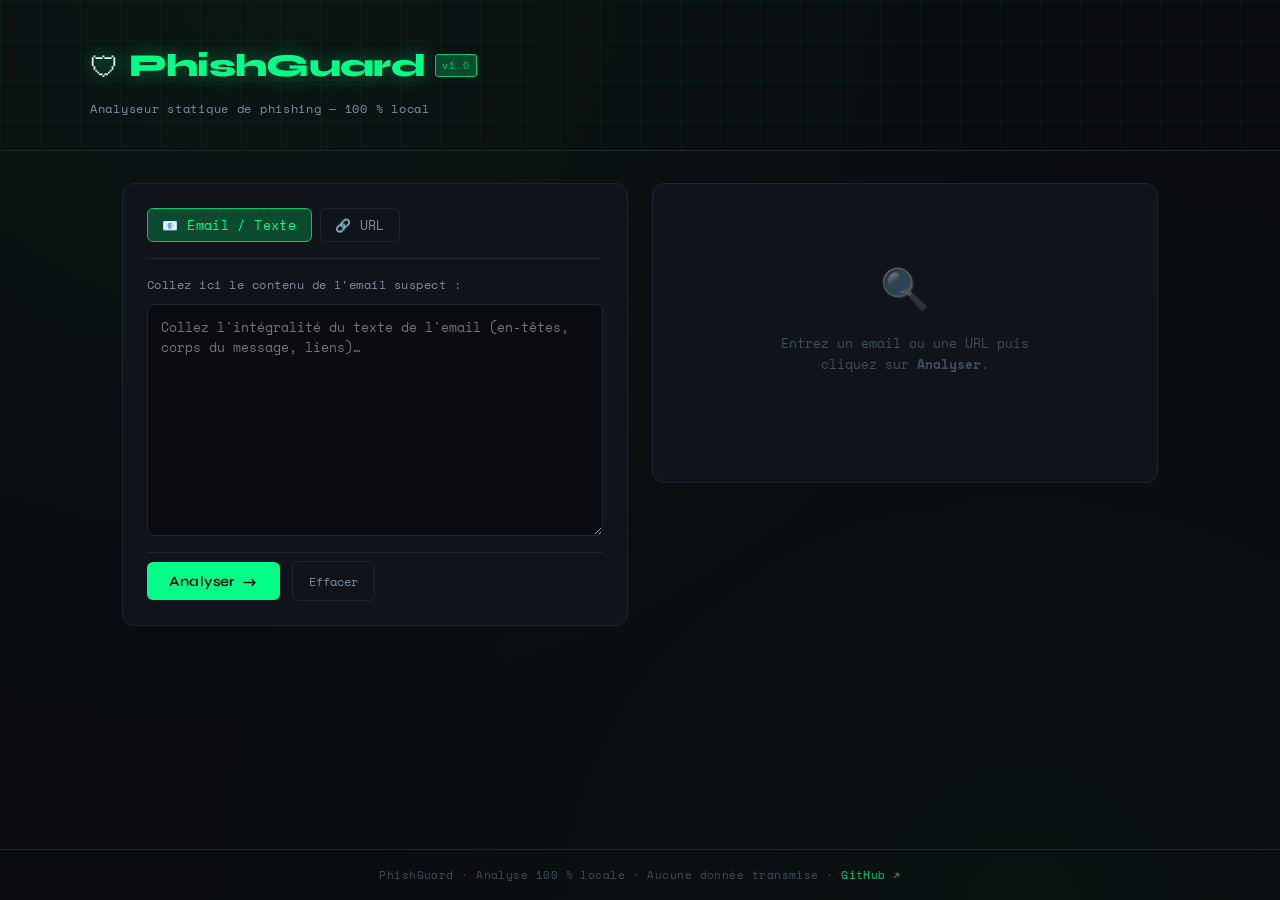
<file: index.html>
<!DOCTYPE html>
<html lang="fr">
<head>
  <meta charset="UTF-8" />
  <meta name="viewport" content="width=device-width, initial-scale=1.0" />
  <title>PhishGuard — Détecteur de Phishing</title>
  <link rel="preconnect" href="https://fonts.googleapis.com" />
  <link href="https://fonts.googleapis.com/css2?family=Space+Mono:ital,wght@0,400;0,700;1,400&family=Syne:wght@400;600;800&display=swap" rel="stylesheet" />
  <link rel="stylesheet" href="style.css" />
</head>
<body>

  <!-- ============================================================
       EN-TÊTE
  ============================================================ -->
  <header class="header">
    <div class="header-inner">
      <div class="logo">
        <span class="logo-icon">🛡</span>
        <span class="logo-text">PhishGuard</span>
        <span class="logo-version">v1.0</span>
      </div>
      <p class="header-subtitle">
        Analyseur statique de phishing — 100&nbsp;% local
      </p>
    </div>
    <div class="grid-overlay" aria-hidden="true"></div>
  </header>

  <!-- ============================================================
       CONTENU PRINCIPAL
  ============================================================ -->
  <main class="main">

    <!-- ── Panneau d'entrée ── -->
    <section class="input-panel" aria-label="Zone de saisie">

      <!-- Onglets Email / URL -->
      <div class="tabs" role="tablist" aria-label="Type d'analyse">
        <button class="tab active" data-tab="email" role="tab" aria-selected="true" aria-controls="tab-email">
          📧 Email / Texte
        </button>
        <button class="tab" data-tab="url" role="tab" aria-selected="false" aria-controls="tab-url">
          🔗 URL
        </button>
      </div>

      <!-- Onglet Email -->
      <div class="tab-content active" id="tab-email" role="tabpanel">
        <label class="input-label" for="input-email">
          Collez ici le contenu de l'email suspect&nbsp;:
        </label>
        <textarea
          id="input-email"
          class="textarea"
          placeholder="Collez l'intégralité du texte de l'email (en-têtes, corps du message, liens)…"
          rows="10"
          spellcheck="false"
        ></textarea>
      </div>

      <!-- Onglet URL -->
      <div class="tab-content" id="tab-url" role="tabpanel" hidden>
        <label class="input-label" for="input-url">
          Entrez une URL à analyser&nbsp;:
        </label>
        <input
          type="text"
          id="input-url"
          class="url-input"
          placeholder="https://exemple-suspect.com/login?redirect=paypal…"
          spellcheck="false"
          autocomplete="off"
        />
        <p class="url-hint">
          ⚠ N'ouvrez jamais l'URL dans votre navigateur avant de l'avoir analysée.
        </p>
      </div>

      <!-- Boutons d'action -->
      <div class="action-bar">
        <button id="btn-analyze" class="btn-analyze">
          <span class="btn-text">Analyser</span>
          <span class="btn-arrow">→</span>
        </button>
        <button id="btn-clear" class="btn-clear">Effacer</button>
      </div>

    </section>

    <!-- ── Panneau des résultats ── -->
    <section class="results-panel" id="results" aria-label="Résultats de l'analyse" aria-live="polite">

      <!-- État initial -->
      <div class="results-placeholder" id="results-placeholder">
        <div class="placeholder-icon">🔍</div>
        <p>Entrez un email ou une URL puis cliquez sur <strong>Analyser</strong>.</p>
      </div>

      <!-- Bloc score global -->
      <div class="score-block hidden" id="score-block">
        <div class="score-header">

          <!-- Cercle de score -->
          <div class="score-circle" id="score-circle" aria-label="Score de risque">
            <svg class="score-svg" viewBox="0 0 120 120" aria-hidden="true">
              <circle class="score-track" cx="60" cy="60" r="50"/>
              <circle class="score-arc"  cx="60" cy="60" r="50" id="score-arc"/>
            </svg>
            <div class="score-text">
              <span class="score-number" id="score-number">0</span>
              <span class="score-unit">/ 100</span>
            </div>
          </div>

          <!-- Verdict textuel -->
          <div class="score-verdict">
            <span class="verdict-emoji" id="verdict-emoji" aria-hidden="true"></span>
            <span class="verdict-text" id="verdict-text"></span>
            <span class="verdict-sub"  id="verdict-sub"></span>
          </div>

        </div>

        <!-- Barre de risque -->
        <div class="risk-bar-container" aria-hidden="true">
          <div class="risk-bar-track">
            <div class="risk-bar-fill" id="risk-bar-fill"></div>
            <div class="risk-bar-cursor" id="risk-bar-cursor"></div>
          </div>
          <div class="risk-bar-labels">
            <span>Sûr</span>
            <span>Suspect</span>
            <span>Dangereux</span>
          </div>
        </div>
      </div>

      <!-- Bloc indicateurs détectés -->
      <div class="indicators-block hidden" id="indicators-block">
        <h3 class="block-title">Indicateurs détectés</h3>
        <ul class="indicators-list" id="indicators-list"></ul>
      </div>

      <!-- Bloc analyse par catégorie -->
      <div class="categories-block hidden" id="categories-block">
        <h3 class="block-title">Analyse par catégorie</h3>
        <div class="categories-grid" id="categories-grid"></div>
      </div>

      <!-- Bloc recommandations -->
      <div class="reco-block hidden" id="reco-block">
        <h3 class="block-title">Recommandations</h3>
        <ul class="reco-list" id="reco-list"></ul>
      </div>

    </section>

  </main>

  <!-- ============================================================
       PIED DE PAGE
  ============================================================ -->
  <footer class="footer">
    <p>
      PhishGuard · Analyse 100&nbsp;% locale · Aucune donnée transmise ·
      <a href="https://github.com/votre-username/phishguard" target="_blank" rel="noopener">
        GitHub ↗
      </a>
    </p>
  </footer>

  <!-- Scripts (ordre important : detector avant ui) -->
  <script src="detector.js"></script>
  <script src="ui.js"></script>

</body>
</html>
</file>
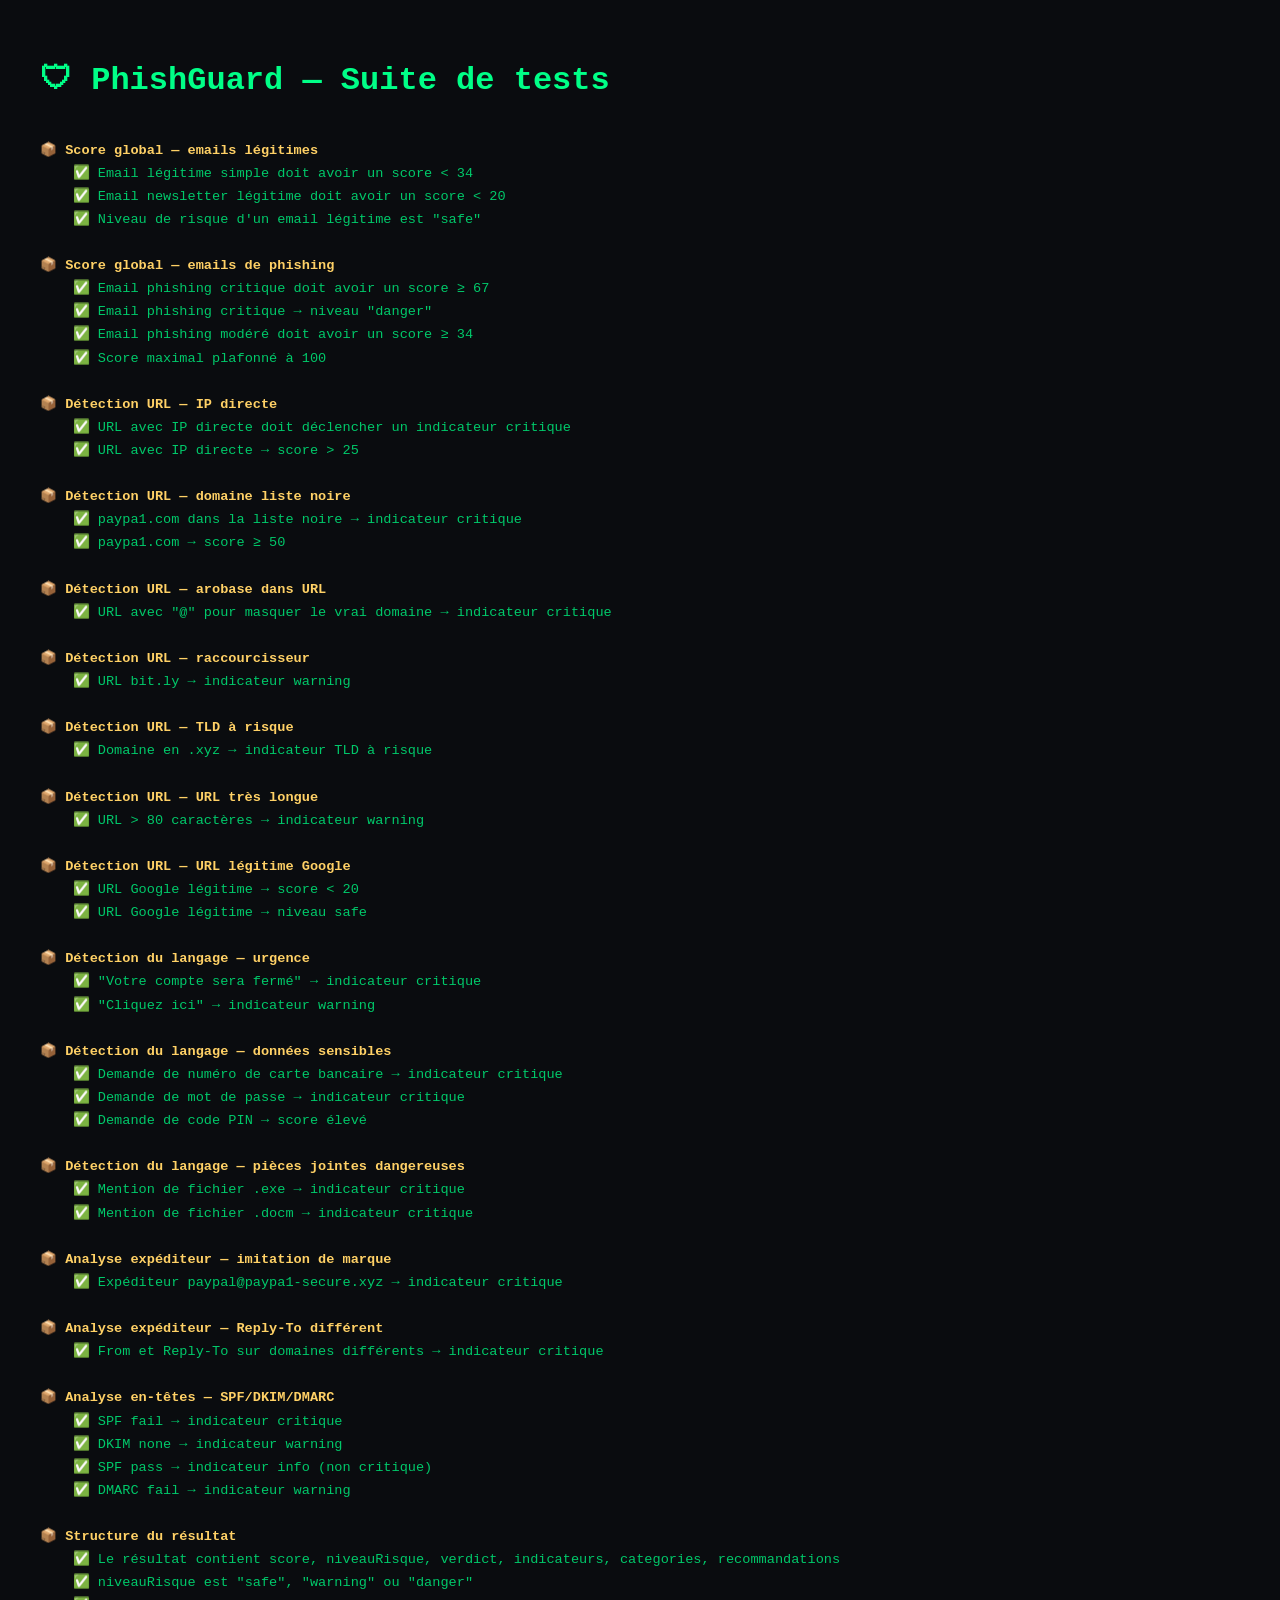
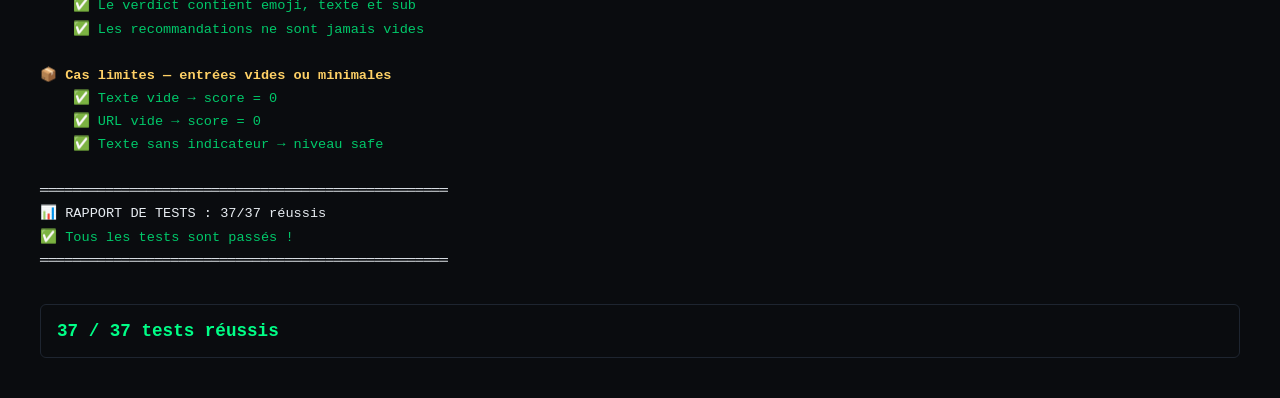
<file: tests/index.html>
<!DOCTYPE html>
<html lang="fr">
<head>
  <meta charset="UTF-8"/>
  <title>PhishGuard — Tests</title>
  <style>
    body { font-family: 'Courier New', monospace; background: #0a0c0f; color: #e8edf2; padding: 2rem; }
    h1 { color: #00ff87; margin-bottom: 1rem; }
    #log { white-space: pre-wrap; font-size: .85rem; line-height: 1.7; }
    .pass { color: #00c96a; }
    .fail { color: #ff4757; }
    .group { color: #ffd166; font-weight: bold; margin-top: 1rem; }
    #summary { margin-top: 2rem; padding: 1rem; border: 1px solid #1e2530; border-radius: 6px; }
  </style>
</head>
<body>
  <h1>🛡 PhishGuard — Suite de tests</h1>
  <div id="log"></div>
  <div id="summary"></div>

  <script src="../detector.js"></script>
  <script>
    // Redirection console → DOM
    const logEl = document.getElementById('log');
    const origLog   = console.log.bind(console);
    const origError = console.error.bind(console);
    const origGroup = console.group.bind(console);
    const origGroupEnd = console.groupEnd.bind(console);

    let indent = 0;

    console.group = (msg) => {
      origGroup(msg);
      logEl.innerHTML += `<span class="group">${msg}</span>\n`;
      indent += 2;
    };
    console.groupEnd = () => {
      origGroupEnd();
      indent -= 2;
    };
    console.log = (...args) => {
      origLog(...args);
      const str = args.join(' ');
      const cls = str.includes('✅') ? 'pass' : str.includes('❌') ? 'fail' : '';
      logEl.innerHTML += `<span class="${cls}">${' '.repeat(indent)}${str}</span>\n`;
    };
    console.error = (...args) => {
      origError(...args);
      logEl.innerHTML += `<span class="fail">${' '.repeat(indent)}${args.join(' ')}</span>\n`;
    };
  </script>
  <script src="tests.js"></script>
  <script>
    // Affichage du résumé
    const sumEl = document.getElementById('summary');
    const couleur = résultatsTests.filter(t=>t.statut==='FAIL').length === 0 ? '#00ff87' : '#ff4757';
    sumEl.innerHTML = `<span style="color:${couleur};font-size:1.1rem;font-weight:bold">
      ${résultatsTests.filter(t=>t.statut==='PASS').length} / ${résultatsTests.length} tests réussis
    </span>`;
  </script>
</body>
</html>
</file>
<file: style.css>
/* ============================================================
   PhishGuard — Feuille de style principale
   Thème : industriel-terminal, monospace, vert néon sur noir
   ============================================================ */

/* ── Variables CSS ─────────────────────────────────────────── */
:root {
  /* Couleurs principales */
  --bg-base:       #0a0c0f;
  --bg-panel:      #10141a;
  --bg-panel-alt:  #141820;
  --border:        #1e2530;
  --border-lit:    #2e3d50;

  /* Vert néon (safe) */
  --green-bright:  #00ff87;
  --green-mid:     #00c96a;
  --green-dim:     #0a4a2f;

  /* Jaune/Orange (suspect) */
  --yellow:        #ffd166;
  --orange:        #f4884a;

  /* Rouge (danger) */
  --red-bright:    #ff4757;
  --red-mid:       #cc2f3c;
  --red-dim:       #3d0a0f;

  /* Texte */
  --text-primary:  #e8edf2;
  --text-secondary:#7a8fa6;
  --text-muted:    #3d4f62;

  /* Typographie */
  --font-display:  'Syne', sans-serif;
  --font-mono:     'Space Mono', monospace;

  /* Dimensions */
  --radius:        6px;
  --radius-lg:     12px;
  --max-width:     1100px;
}

/* ── Reset ─────────────────────────────────────────────────── */
*, *::before, *::after { box-sizing: border-box; margin: 0; padding: 0; }

html { scroll-behavior: smooth; }

body {
  background: var(--bg-base);
  color: var(--text-primary);
  font-family: var(--font-mono);
  font-size: 14px;
  line-height: 1.6;
  min-height: 100vh;
  display: flex;
  flex-direction: column;
  /* Texture grain subtile */
  background-image:
    radial-gradient(ellipse at 20% 0%, rgba(0,255,135,.04) 0%, transparent 60%),
    radial-gradient(ellipse at 80% 100%, rgba(0,201,106,.03) 0%, transparent 60%);
}

/* ── En-tête ────────────────────────────────────────────────── */
.header {
  position: relative;
  padding: 2.5rem 2rem 2rem;
  border-bottom: 1px solid var(--border);
  overflow: hidden;
}

.header-inner {
  max-width: var(--max-width);
  margin: 0 auto;
  position: relative;
  z-index: 1;
}

/* Grille décorative en arrière-plan */
.grid-overlay {
  position: absolute;
  inset: 0;
  background-image:
    linear-gradient(rgba(0,255,135,.04) 1px, transparent 1px),
    linear-gradient(90deg, rgba(0,255,135,.04) 1px, transparent 1px);
  background-size: 40px 40px;
  pointer-events: none;
}

.logo {
  display: flex;
  align-items: center;
  gap: .6rem;
  margin-bottom: .5rem;
}

.logo-icon {
  font-size: 1.8rem;
  filter: drop-shadow(0 0 8px var(--green-bright));
}

.logo-text {
  font-family: var(--font-display);
  font-weight: 800;
  font-size: 2rem;
  letter-spacing: -.02em;
  color: var(--green-bright);
  text-shadow: 0 0 20px rgba(0,255,135,.4);
}

.logo-version {
  font-size: .65rem;
  background: var(--green-dim);
  color: var(--green-mid);
  border: 1px solid var(--green-mid);
  border-radius: 3px;
  padding: 2px 6px;
  align-self: center;
  letter-spacing: .1em;
}

.header-subtitle {
  color: var(--text-secondary);
  font-size: .75rem;
  letter-spacing: .06em;
}

/* ── Zone principale ────────────────────────────────────────── */
.main {
  flex: 1;
  max-width: var(--max-width);
  width: 100%;
  margin: 0 auto;
  padding: 2rem;
  display: grid;
  grid-template-columns: 1fr 1fr;
  gap: 1.5rem;
  align-items: start;
}

@media (max-width: 768px) {
  .main { grid-template-columns: 1fr; padding: 1rem; }
}

/* ── Panneau d'entrée ───────────────────────────────────────── */
.input-panel {
  background: var(--bg-panel);
  border: 1px solid var(--border);
  border-radius: var(--radius-lg);
  padding: 1.5rem;
  display: flex;
  flex-direction: column;
  gap: 1rem;
}

/* Onglets */
.tabs {
  display: flex;
  gap: .5rem;
  border-bottom: 1px solid var(--border);
  padding-bottom: 1rem;
}

.tab {
  background: transparent;
  border: 1px solid var(--border);
  border-radius: var(--radius);
  color: var(--text-secondary);
  cursor: pointer;
  font-family: var(--font-mono);
  font-size: .8rem;
  padding: .4rem .9rem;
  transition: all .2s ease;
  letter-spacing: .03em;
}

.tab:hover {
  border-color: var(--border-lit);
  color: var(--text-primary);
}

.tab.active {
  background: var(--green-dim);
  border-color: var(--green-mid);
  color: var(--green-bright);
}

/* Contenu d'onglet */
.tab-content { display: flex; flex-direction: column; gap: .6rem; }
.tab-content[hidden] { display: none; }

.input-label {
  font-size: .75rem;
  color: var(--text-secondary);
  letter-spacing: .04em;
}

.textarea {
  background: var(--bg-base);
  border: 1px solid var(--border);
  border-radius: var(--radius);
  color: var(--text-primary);
  font-family: var(--font-mono);
  font-size: .8rem;
  line-height: 1.6;
  padding: .8rem;
  resize: vertical;
  transition: border-color .2s;
  width: 100%;
}

.textarea:focus {
  border-color: var(--green-mid);
  outline: none;
  box-shadow: 0 0 0 2px rgba(0,201,106,.15);
}

.url-input {
  background: var(--bg-base);
  border: 1px solid var(--border);
  border-radius: var(--radius);
  color: var(--text-primary);
  font-family: var(--font-mono);
  font-size: .85rem;
  padding: .75rem .9rem;
  width: 100%;
  transition: border-color .2s;
}

.url-input:focus {
  border-color: var(--green-mid);
  outline: none;
  box-shadow: 0 0 0 2px rgba(0,201,106,.15);
}

.url-hint {
  color: var(--orange);
  font-size: .72rem;
  letter-spacing: .02em;
}

/* Barre d'action */
.action-bar {
  display: flex;
  gap: .75rem;
  align-items: center;
  padding-top: .5rem;
  border-top: 1px solid var(--border);
}

.btn-analyze {
  background: var(--green-bright);
  border: none;
  border-radius: var(--radius);
  color: #000;
  cursor: pointer;
  display: flex;
  align-items: center;
  gap: .5rem;
  font-family: var(--font-display);
  font-size: .9rem;
  font-weight: 600;
  padding: .6rem 1.4rem;
  transition: all .2s;
  letter-spacing: .03em;
}

.btn-analyze:hover {
  background: #fff;
  box-shadow: 0 0 20px rgba(0,255,135,.5);
  transform: translateY(-1px);
}

.btn-analyze:active { transform: translateY(0); }

.btn-arrow { font-size: 1rem; transition: transform .2s; }
.btn-analyze:hover .btn-arrow { transform: translateX(3px); }

.btn-clear {
  background: transparent;
  border: 1px solid var(--border);
  border-radius: var(--radius);
  color: var(--text-secondary);
  cursor: pointer;
  font-family: var(--font-mono);
  font-size: .78rem;
  padding: .6rem 1rem;
  transition: all .2s;
}

.btn-clear:hover {
  border-color: var(--red-bright);
  color: var(--red-bright);
}

/* ── Panneau des résultats ──────────────────────────────────── */
.results-panel {
  background: var(--bg-panel);
  border: 1px solid var(--border);
  border-radius: var(--radius-lg);
  padding: 1.5rem;
  display: flex;
  flex-direction: column;
  gap: 1.5rem;
  min-height: 300px;
}

/* Placeholder */
.results-placeholder {
  display: flex;
  flex-direction: column;
  align-items: center;
  justify-content: center;
  gap: .8rem;
  padding: 3rem 1rem;
  color: var(--text-muted);
  text-align: center;
}

.placeholder-icon {
  font-size: 2.5rem;
  opacity: .4;
}

.results-placeholder p {
  font-size: .82rem;
  max-width: 260px;
  line-height: 1.6;
}

/* Utilitaire .hidden */
.hidden { display: none !important; }

/* ── Bloc score ─────────────────────────────────────────────── */
.score-block {
  display: flex;
  flex-direction: column;
  gap: 1rem;
}

.score-header {
  display: flex;
  align-items: center;
  gap: 1.5rem;
}

/* Cercle SVG de score */
.score-circle {
  position: relative;
  width: 110px;
  height: 110px;
  flex-shrink: 0;
}

.score-svg {
  width: 100%;
  height: 100%;
  transform: rotate(-90deg);
}

.score-track {
  fill: none;
  stroke: var(--border);
  stroke-width: 8;
}

.score-arc {
  fill: none;
  stroke: var(--green-bright);
  stroke-width: 8;
  stroke-linecap: round;
  stroke-dasharray: 314;
  stroke-dashoffset: 314;
  transition: stroke-dashoffset .8s cubic-bezier(.4,0,.2,1), stroke .4s;
}

.score-text {
  position: absolute;
  inset: 0;
  display: flex;
  flex-direction: column;
  align-items: center;
  justify-content: center;
  line-height: 1;
}

.score-number {
  font-family: var(--font-display);
  font-weight: 800;
  font-size: 1.8rem;
  color: var(--green-bright);
  transition: color .4s;
}

.score-unit {
  font-size: .6rem;
  color: var(--text-muted);
  margin-top: 2px;
}

/* Verdict */
.score-verdict {
  display: flex;
  flex-direction: column;
  gap: .3rem;
}

.verdict-emoji {
  font-size: 1.8rem;
}

.verdict-text {
  font-family: var(--font-display);
  font-weight: 700;
  font-size: 1.1rem;
  letter-spacing: -.01em;
}

.verdict-sub {
  font-size: .72rem;
  color: var(--text-secondary);
  line-height: 1.4;
  max-width: 180px;
}

/* Barre de risque */
.risk-bar-container { display: flex; flex-direction: column; gap: .4rem; }

.risk-bar-track {
  position: relative;
  height: 8px;
  border-radius: 4px;
  background: linear-gradient(
    90deg,
    var(--green-dim)   0%,
    var(--green-dim)   33%,
    #3a2a00            33%,
    #3a2a00            66%,
    var(--red-dim)     66%,
    var(--red-dim)     100%
  );
  border: 1px solid var(--border);
  overflow: visible;
}

.risk-bar-fill {
  height: 100%;
  border-radius: 4px;
  background: var(--green-bright);
  transition: width .8s cubic-bezier(.4,0,.2,1), background .4s;
  width: 0;
}

.risk-bar-cursor {
  position: absolute;
  top: -4px;
  width: 16px;
  height: 16px;
  background: white;
  border: 2px solid var(--bg-base);
  border-radius: 50%;
  transform: translateX(-50%);
  left: 0;
  transition: left .8s cubic-bezier(.4,0,.2,1);
  box-shadow: 0 0 6px rgba(255,255,255,.4);
}

.risk-bar-labels {
  display: flex;
  justify-content: space-between;
  font-size: .65rem;
  color: var(--text-muted);
  letter-spacing: .04em;
}

/* ── Bloc indicateurs ───────────────────────────────────────── */
.block-title {
  font-family: var(--font-display);
  font-weight: 600;
  font-size: .8rem;
  letter-spacing: .08em;
  text-transform: uppercase;
  color: var(--text-secondary);
  margin-bottom: .75rem;
  border-bottom: 1px solid var(--border);
  padding-bottom: .5rem;
}

.indicators-list {
  list-style: none;
  display: flex;
  flex-direction: column;
  gap: .5rem;
}

.indicator-item {
  display: flex;
  align-items: flex-start;
  gap: .6rem;
  padding: .6rem .8rem;
  border-radius: var(--radius);
  border: 1px solid transparent;
  font-size: .78rem;
  line-height: 1.5;
  animation: slideIn .3s ease forwards;
  opacity: 0;
}

@keyframes slideIn {
  from { opacity: 0; transform: translateX(-6px); }
  to   { opacity: 1; transform: translateX(0); }
}

/* Délais d'animation pour la liste */
.indicator-item:nth-child(1)  { animation-delay: .05s; }
.indicator-item:nth-child(2)  { animation-delay: .10s; }
.indicator-item:nth-child(3)  { animation-delay: .15s; }
.indicator-item:nth-child(4)  { animation-delay: .20s; }
.indicator-item:nth-child(5)  { animation-delay: .25s; }
.indicator-item:nth-child(6)  { animation-delay: .30s; }
.indicator-item:nth-child(7)  { animation-delay: .35s; }
.indicator-item:nth-child(8)  { animation-delay: .40s; }

.indicator-item.critical {
  background: rgba(255,71,87,.08);
  border-color: rgba(255,71,87,.25);
}

.indicator-item.warning {
  background: rgba(255,209,102,.06);
  border-color: rgba(255,209,102,.2);
}

.indicator-item.info {
  background: rgba(0,201,106,.06);
  border-color: rgba(0,201,106,.15);
}

.indicator-badge {
  font-size: .65rem;
  font-weight: 700;
  padding: 2px 6px;
  border-radius: 3px;
  white-space: nowrap;
  letter-spacing: .06em;
  flex-shrink: 0;
}

.indicator-item.critical .indicator-badge {
  background: var(--red-mid);
  color: #fff;
}

.indicator-item.warning .indicator-badge {
  background: #7a5500;
  color: var(--yellow);
}

.indicator-item.info .indicator-badge {
  background: var(--green-dim);
  color: var(--green-bright);
}

.indicator-score {
  margin-left: auto;
  font-family: var(--font-display);
  font-weight: 600;
  font-size: .75rem;
  flex-shrink: 0;
}

.indicator-item.critical .indicator-score { color: var(--red-bright); }
.indicator-item.warning  .indicator-score { color: var(--yellow); }
.indicator-item.info     .indicator-score { color: var(--green-mid); }

/* ── Bloc catégories ────────────────────────────────────────── */
.categories-grid {
  display: grid;
  grid-template-columns: 1fr 1fr;
  gap: .6rem;
}

.category-card {
  background: var(--bg-panel-alt);
  border: 1px solid var(--border);
  border-radius: var(--radius);
  padding: .8rem;
  display: flex;
  flex-direction: column;
  gap: .4rem;
}

.cat-name {
  font-size: .7rem;
  color: var(--text-secondary);
  letter-spacing: .04em;
  text-transform: uppercase;
}

.cat-score-row {
  display: flex;
  align-items: center;
  justify-content: space-between;
  gap: .5rem;
}

.cat-value {
  font-family: var(--font-display);
  font-weight: 700;
  font-size: 1rem;
}

.cat-bar {
  flex: 1;
  height: 4px;
  background: var(--border);
  border-radius: 2px;
  overflow: hidden;
}

.cat-bar-fill {
  height: 100%;
  border-radius: 2px;
  transition: width .6s ease;
}

/* ── Bloc recommandations ───────────────────────────────────── */
.reco-list {
  list-style: none;
  display: flex;
  flex-direction: column;
  gap: .5rem;
}

.reco-item {
  display: flex;
  gap: .6rem;
  align-items: flex-start;
  font-size: .78rem;
  line-height: 1.5;
  color: var(--text-secondary);
}

.reco-item::before {
  content: '›';
  color: var(--green-bright);
  font-weight: 700;
  flex-shrink: 0;
  margin-top: 1px;
}

/* ── Couleurs dynamiques selon niveau de risque ─────────────── */

/* Safe (0-33) */
.risk-safe  .score-number,
.risk-safe  .verdict-text  { color: var(--green-bright); }
.risk-safe  .score-arc     { stroke: var(--green-bright); }

/* Warning (34-66) */
.risk-warn  .score-number,
.risk-warn  .verdict-text  { color: var(--yellow); }
.risk-warn  .score-arc     { stroke: var(--yellow); }

/* Danger (67-100) */
.risk-danger .score-number,
.risk-danger .verdict-text { color: var(--red-bright); }
.risk-danger .score-arc    { stroke: var(--red-bright); }

/* ── Pied de page ───────────────────────────────────────────── */
.footer {
  border-top: 1px solid var(--border);
  padding: 1rem 2rem;
  text-align: center;
}

.footer p {
  font-size: .7rem;
  color: var(--text-muted);
  letter-spacing: .04em;
}

.footer a {
  color: var(--green-mid);
  text-decoration: none;
  transition: color .2s;
}

.footer a:hover { color: var(--green-bright); }
</file>
